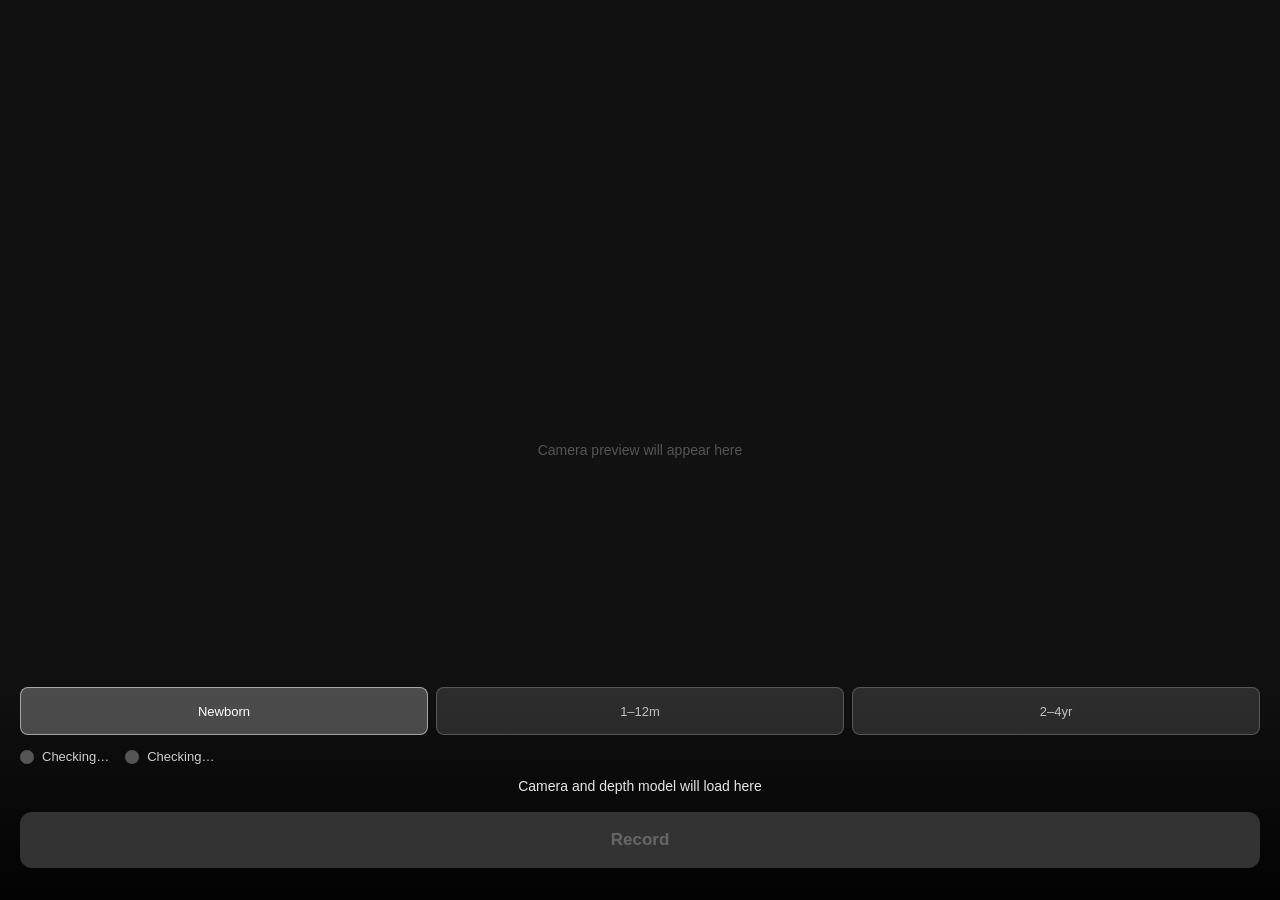
<file: ibm-poc/index.html>
<!DOCTYPE html>
<html lang="en">
<head>
  <meta charset="UTF-8">
  <meta name="viewport" content="width=device-width, initial-scale=1.0, user-scalable=no">
  <meta name="mobile-web-app-capable" content="yes">
  <meta name="apple-mobile-web-app-capable" content="yes">
  <title>Infant Breathing Monitor</title>
  <link rel="stylesheet" href="css/app.css">
</head>
<body>

  <!-- ── Screen 1: Position ───────────────────────────────────────── -->
  <div id="screen-position" class="screen active">

    <!-- Placeholder until camera loads -->
    <div id="camera-placeholder">
      <span>Camera preview will appear here</span>
    </div>

    <!-- Camera feed (hidden until ready) -->
    <video id="camera-feed" autoplay playsinline muted></video>

    <!-- Guide overlay drawn on top of video -->
    <canvas id="guide-overlay"></canvas>

    <!-- All controls sit at the bottom -->
    <div id="position-controls">

      <div id="age-band-selector">
        <button class="age-btn active" data-band="NEWBORN">Newborn</button>
        <button class="age-btn" data-band="INFANT">1–12m</button>
        <button class="age-btn" data-band="TODDLER">2–4yr</button>
      </div>

      <div id="indicators">
        <div class="indicator">
          <div class="dot" id="dot-distance" data-status="checking"></div>
          <span class="indicator-label" id="label-distance">Checking…</span>
        </div>
        <div class="indicator">
          <div class="dot" id="dot-stability" data-status="checking"></div>
          <span class="indicator-label" id="label-stability">Checking…</span>
        </div>
      </div>

      <div id="status-message">Initialising…</div>

      <button id="btn-record" class="btn-primary" disabled>Record</button>

    </div>
  </div>

  <!-- ── Screen 2: Recording ──────────────────────────────────────── -->
  <div id="screen-recording" class="screen">

    <div id="rec-header">
      <span id="rec-badge">● REC</span>
      <span id="rec-timer">0s</span>
    </div>

    <canvas id="live-waveform"></canvas>

    <div id="rec-footer">
      <span id="frame-count">0 frames captured</span>
      <button id="btn-stop" class="btn-danger" disabled>Stop</button>
    </div>

  </div>

  <!-- ── Screen 3: Results ─────────────────────────────────────────── -->
  <div id="screen-results" class="screen">

    <div id="results-header">
      <h1>Results</h1>
    </div>

    <div id="results-body">

      <div class="metric-card">
        <div class="metric-label">Breathing rate</div>
        <div class="metric-value" id="result-bpm">—</div>
        <div class="metric-unit">bpm</div>
      </div>

      <div class="metric-card">
        <div class="metric-label">Tidal volume proxy</div>
        <div class="metric-value" id="result-tidal">—</div>
        <div class="metric-unit">relative units</div>
      </div>

      <div class="metric-card">
        <div class="metric-label">I:E ratio</div>
        <div class="metric-value" id="result-ie">—</div>
        <div class="metric-unit">inspiration : expiration</div>
      </div>

      <div class="metric-card">
        <div class="metric-label">Session quality</div>
        <div class="metric-value" id="result-quality">—</div>
        <div class="metric-unit">stable frames</div>
      </div>

      <div class="metric-card">
        <div class="metric-label">Duration</div>
        <div class="metric-value" id="result-duration">—</div>
        <div class="metric-unit">seconds recorded</div>
      </div>

      <div id="result-waveform-section">
        <div class="metric-label">Breathing waveform</div>
        <canvas id="result-waveform"></canvas>
      </div>

      <ul id="result-notes"></ul>

    </div>

    <div id="results-footer">
      <button id="btn-new" class="btn-primary">New Recording</button>
    </div>

  </div>

  <!-- JS loaded at end, order matters -->
  <script src="js/app.js"></script>

</body>
</html>
</file>
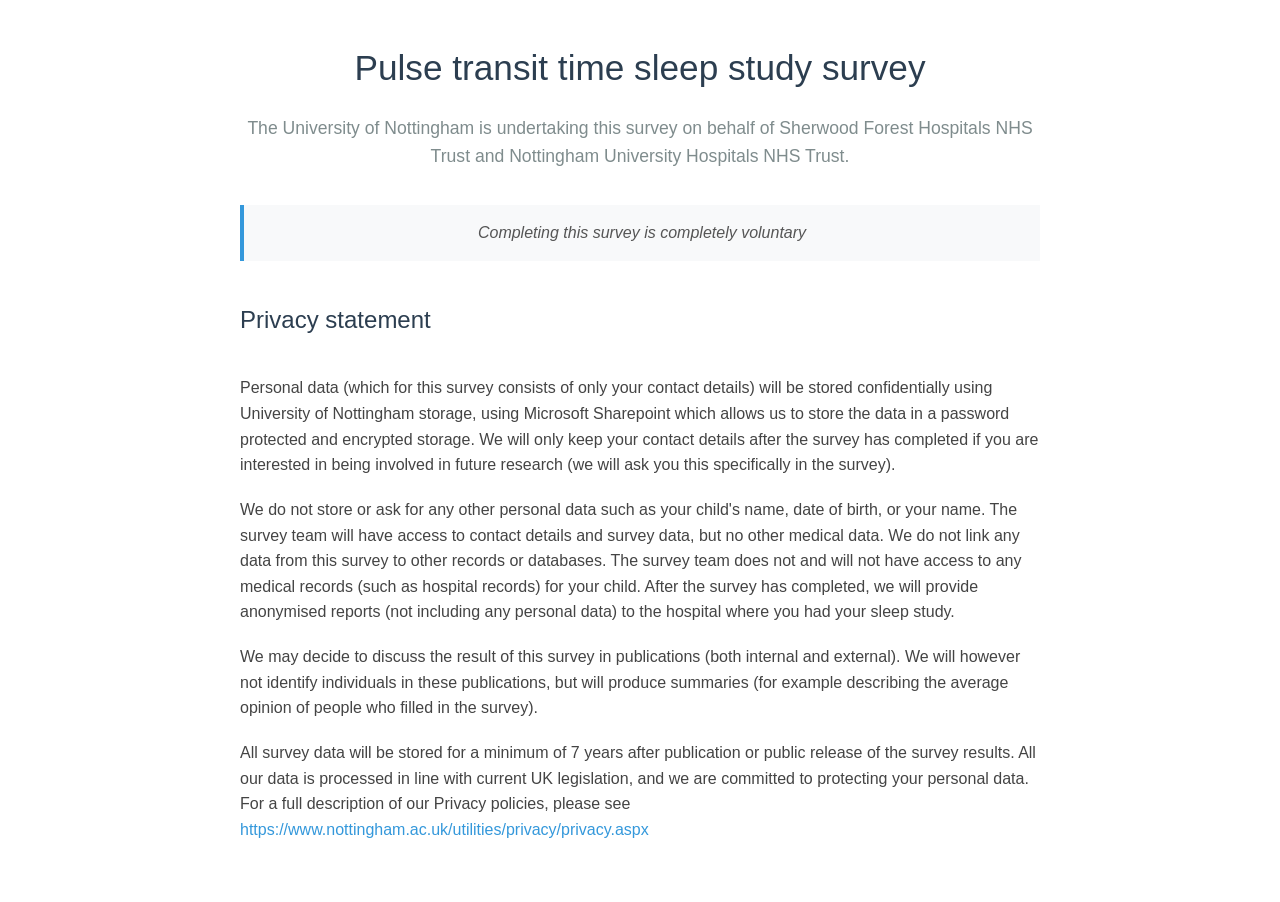
<file: privacy_notice.html>
<!DOCTYPE html>
<html lang="en">
<head>
    <meta charset="UTF-8">
    <meta name="viewport" content="width=device-width, initial-scale=1.0">
    <title>Privacy Notice - Sleep Study Survey</title>
    <style>
        * {
            margin: 0;
            padding: 0;
            box-sizing: border-box;
        }
        
        body {
            font-family: -apple-system, BlinkMacSystemFont, 'Segoe UI', Roboto, Oxygen, Ubuntu, Cantarell, sans-serif;
            line-height: 1.6;
            color: #333;
            background-color: #fff;
            padding: 40px 20px;
        }
        
        .container {
            max-width: 800px;
            margin: 0 auto;
            text-align: center;
        }
        
        h1 {
            font-size: 2.2em;
            font-weight: 300;
            margin-bottom: 0.5em;
            color: #2c3e50;
        }
        
        .subtitle {
            font-size: 1.1em;
            color: #7f8c8d;
            margin-bottom: 2em;
            font-weight: 300;
        }
        
        .voluntary-notice {
            background-color: #f8f9fa;
            border-left: 4px solid #3498db;
            padding: 15px 20px;
            margin-bottom: 2.5em;
            font-style: italic;
            color: #555;
        }
        
        h2 {
            font-size: 1.5em;
            font-weight: 400;
            margin-bottom: 1.5em;
            color: #2c3e50;
            text-align: left;
        }
        
        .content {
            text-align: left;
            font-size: 1em;
            color: #444;
        }
        
        p {
            margin-bottom: 1.2em;
        }
        
        a {
            color: #3498db;
            text-decoration: none;
            border-bottom: 1px solid transparent;
            transition: border-bottom-color 0.3s ease;
        }
        
        a:hover {
            border-bottom-color: #3498db;
        }
        
        @media (max-width: 600px) {
            body {
                padding: 20px 15px;
            }
            
            h1 {
                font-size: 1.8em;
            }
            
            .subtitle {
                font-size: 1em;
            }
        }
    </style>
</head>
<body>
    <div class="container">
        <h1>Pulse transit time sleep study survey</h1>
        <p class="subtitle">The University of Nottingham is undertaking this survey on behalf of Sherwood Forest Hospitals NHS Trust and Nottingham University Hospitals NHS Trust.</p>
        
        <div class="voluntary-notice">
            Completing this survey is completely voluntary
        </div>
        
        <div class="content">
            <h2>Privacy statement</h2>
            
            <p>Personal data (which for this survey consists of only your contact details) will be stored confidentially using University of Nottingham storage, using Microsoft Sharepoint which allows us to store the data in a password protected and encrypted storage. We will only keep your contact details after the survey has completed if you are interested in being involved in future research (we will ask you this specifically in the survey).</p>
            
            <p>We do not store or ask for any other personal data such as your child's name, date of birth, or your name. The survey team will have access to contact details and survey data, but no other medical data. We do not link any data from this survey to other records or databases. The survey team does not and will not have access to any medical records (such as hospital records) for your child. After the survey has completed, we will provide anonymised reports (not including any personal data) to the hospital where you had your sleep study.</p>
            
            <p>We may decide to discuss the result of this survey in publications (both internal and external). We will however not identify individuals in these publications, but will produce summaries (for example describing the average opinion of people who filled in the survey).</p>
            
            <p>All survey data will be stored for a minimum of 7 years after publication or public release of the survey results. All our data is processed in line with current UK legislation, and we are committed to protecting your personal data. For a full description of our Privacy policies, please see <a href="https://www.nottingham.ac.uk/utilities/privacy/privacy.aspx">https://www.nottingham.ac.uk/utilities/privacy/privacy.aspx</a></p>
        </div>
    </div>
</body>
</html>
</file>
<file: ibm-poc/css/app.css>
/* ── Reset & base ─────────────────────────────────────────────────── */
*, *::before, *::after {
  box-sizing: border-box;
  margin: 0;
  padding: 0;
}

html, body {
  width: 100%;
  height: 100%;
  overflow: hidden;
  background: #000;
  font-family: -apple-system, BlinkMacSystemFont, 'Segoe UI', sans-serif;
  color: #fff;
  -webkit-font-smoothing: antialiased;
}

/* ── Screen system ────────────────────────────────────────────────── */
.screen {
  display: none;
  width: 100%;
  height: 100%;
  position: absolute;
  top: 0;
  left: 0;
  flex-direction: column;
}

.screen.active {
  display: flex;
}

/* ── Screen 1: Position ───────────────────────────────────────────── */
#camera-placeholder {
  position: absolute;
  inset: 0;
  display: flex;
  align-items: center;
  justify-content: center;
  background: #111;
  color: #555;
  font-size: 14px;
  z-index: 0;
}

#camera-feed {
  position: absolute;
  inset: 0;
  width: 100%;
  height: 100%;
  object-fit: cover;
  z-index: 1;
  display: none; /* shown once stream starts */
}

#guide-overlay {
  position: absolute;
  inset: 0;
  width: 100%;
  height: 100%;
  z-index: 2;
  pointer-events: none;
}

#position-controls {
  position: absolute;
  bottom: 0;
  left: 0;
  right: 0;
  z-index: 3;
  padding: 16px 20px 32px;
  background: linear-gradient(to top, rgba(0,0,0,0.85) 0%, rgba(0,0,0,0) 100%);
  display: flex;
  flex-direction: column;
  gap: 14px;
}

/* Age band selector */
#age-band-selector {
  display: flex;
  gap: 8px;
}

.age-btn {
  flex: 1;
  padding: 10px 0;
  background: rgba(255,255,255,0.12);
  border: 1px solid rgba(255,255,255,0.2);
  border-radius: 8px;
  color: rgba(255,255,255,0.7);
  font-size: 13px;
  font-weight: 500;
  cursor: pointer;
  transition: background 0.15s, color 0.15s;
  min-height: 48px;
}

.age-btn.active {
  background: rgba(255,255,255,0.25);
  border-color: rgba(255,255,255,0.5);
  color: #fff;
}

/* Indicators */
#indicators {
  display: flex;
  gap: 16px;
}

.indicator {
  display: flex;
  align-items: center;
  gap: 8px;
}

.dot {
  width: 14px;
  height: 14px;
  border-radius: 50%;
  flex-shrink: 0;
  transition: background 0.3s;
}

/* Dot states driven by data-status attribute */
.dot[data-status="checking"] { background: #555; }
.dot[data-status="ok"]       { background: #00c853; }
.dot[data-status="warn"]     { background: #ffd600; }
.dot[data-status="bad"]      { background: #ff1744; }

.indicator-label {
  font-size: 13px;
  color: rgba(255,255,255,0.8);
}

/* Status message */
#status-message {
  font-size: 14px;
  color: rgba(255,255,255,0.9);
  text-align: center;
  min-height: 20px;
}

/* ── Buttons ──────────────────────────────────────────────────────── */
.btn-primary {
  width: 100%;
  padding: 16px;
  background: #00c853;
  border: none;
  border-radius: 12px;
  color: #000;
  font-size: 17px;
  font-weight: 600;
  cursor: pointer;
  min-height: 56px;
  transition: opacity 0.2s;
}

.btn-primary:disabled {
  background: #333;
  color: #666;
  cursor: not-allowed;
}

.btn-danger {
  padding: 14px 32px;
  background: #ff1744;
  border: none;
  border-radius: 12px;
  color: #fff;
  font-size: 16px;
  font-weight: 600;
  cursor: pointer;
  min-height: 52px;
  transition: opacity 0.2s;
}

.btn-danger:disabled {
  background: #333;
  color: #666;
  cursor: not-allowed;
}

/* ── Screen 2: Recording ──────────────────────────────────────────── */
#screen-recording {
  background: #000;
  justify-content: space-between;
}

#rec-header {
  display: flex;
  align-items: center;
  justify-content: space-between;
  padding: 48px 24px 16px;
}

#rec-badge {
  font-size: 16px;
  font-weight: 700;
  color: #ff1744;
  letter-spacing: 1px;
  animation: blink 1s step-start infinite;
}

@keyframes blink {
  50% { opacity: 0; }
}

#rec-timer {
  font-size: 32px;
  font-weight: 300;
  font-variant-numeric: tabular-nums;
  color: #fff;
}

#live-waveform {
  flex: 1;
  width: 100%;
  display: block;
}

#rec-footer {
  display: flex;
  align-items: center;
  justify-content: space-between;
  padding: 16px 24px 40px;
}

#frame-count {
  font-size: 13px;
  color: #555;
}

/* ── Screen 3: Results ────────────────────────────────────────────── */
#screen-results {
  background: #0a0a0a;
  overflow: hidden;
}

#results-header {
  padding: 48px 24px 16px;
  flex-shrink: 0;
}

#results-header h1 {
  font-size: 28px;
  font-weight: 300;
  color: #fff;
}

#results-body {
  flex: 1;
  overflow-y: auto;
  padding: 8px 24px;
  display: flex;
  flex-direction: column;
  gap: 12px;
  -webkit-overflow-scrolling: touch;
}

.metric-card {
  background: #161616;
  border: 1px solid #222;
  border-radius: 12px;
  padding: 16px 20px;
}

.metric-label {
  font-size: 12px;
  color: #666;
  text-transform: uppercase;
  letter-spacing: 0.8px;
  margin-bottom: 4px;
}

.metric-value {
  font-size: 28px;
  font-weight: 300;
  color: #fff;
  font-variant-numeric: tabular-nums;
}

.metric-unit {
  font-size: 12px;
  color: #444;
  margin-top: 2px;
}

#result-waveform-section {
  background: #161616;
  border: 1px solid #222;
  border-radius: 12px;
  padding: 16px 20px;
}

#result-waveform {
  width: 100%;
  height: 100px;
  display: block;
  margin-top: 8px;
}

#result-notes {
  list-style: none;
  display: flex;
  flex-direction: column;
  gap: 6px;
}

#result-notes li {
  font-size: 13px;
  color: #ffd600;
  background: rgba(255, 214, 0, 0.08);
  border-radius: 8px;
  padding: 10px 14px;
}

#results-footer {
  padding: 16px 24px 40px;
  flex-shrink: 0;
}
</file>
